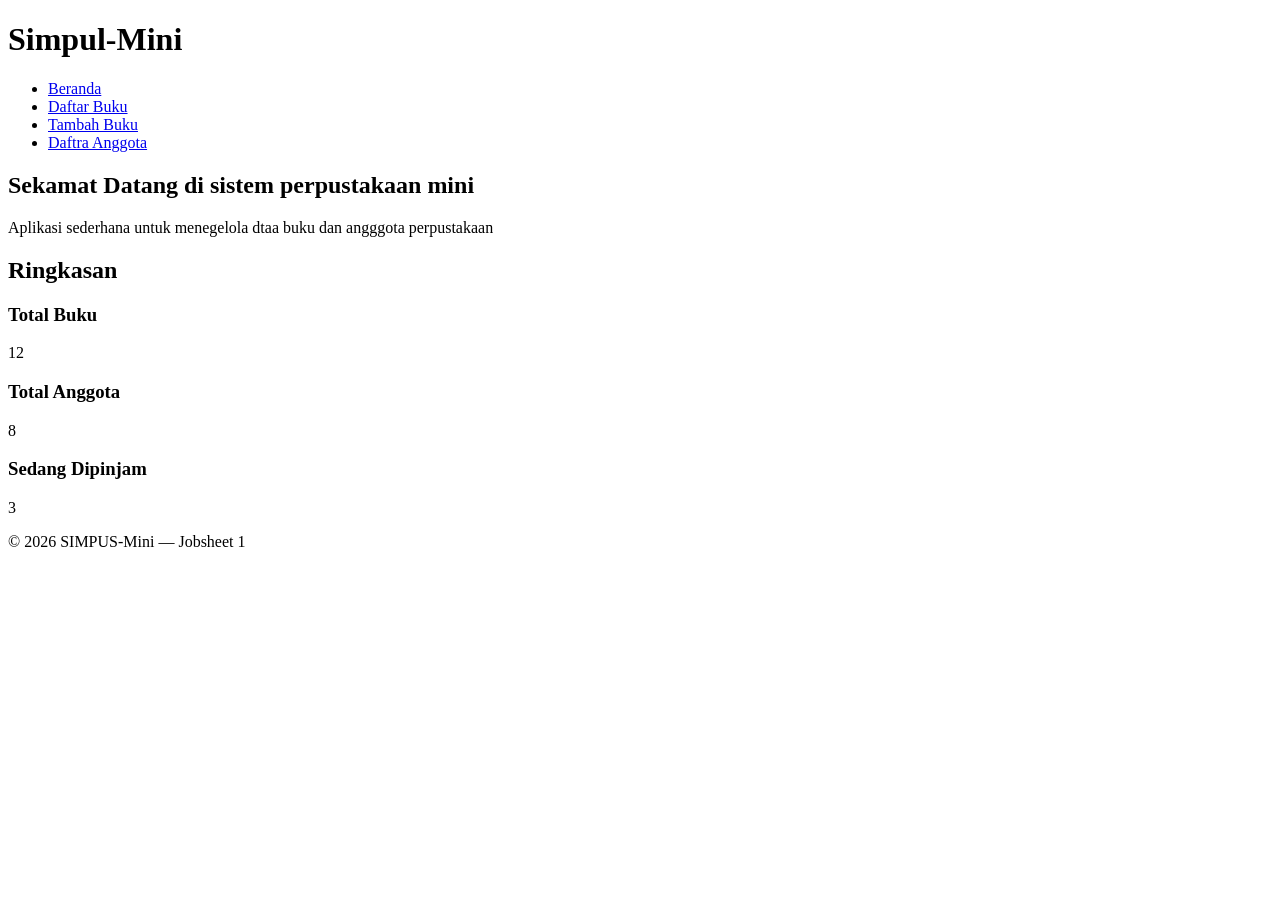
<file: Jobsheet01/index.html>
<!DOCTYPE html>
<html lang=""id">

<head>
    <meta charst=""UTF-8">
    <title>Simpul-Mini | Beranda</title>
</head>

<body> 
    <header>
        <h1>Simpul-Mini</h1>
        <nav>
            <ul>
                <li><a href="Index.html">Beranda</a></li>
                <li><a href="buku/list.html">Daftar Buku</a></li>
                <li><a href="buku/tambahan.html">Tambah Buku</a></li>
                <li><a href="anggota/list.html">Daftra Anggota</a></li>
            </ul>
        </nav>
    </header>

    <main>
        <section>
            <h2>Sekamat Datang di sistem perpustakaan mini</h2>
            <p> Aplikasi sederhana untuk menegelola dtaa buku dan angggota perpustakaan</p>
        </section>

        <section>
            <h2>Ringkasan</h2>
            <article>
                <h3>Total Buku</h3>
                <p>12</p>
            </article>
            <article>
                <h3>Total Anggota</h3>
                <p>8</p>
            </article>
            <article>
                <h3>Sedang Dipinjam</h3>
                <p>3</p>
            </article>
        </section>
    </main>

    <footer>
        <p>&copy; 2026 SIMPUS-Mini &mdash; Jobsheet 1</p>
    </footer>
</body>
</html>
</file>
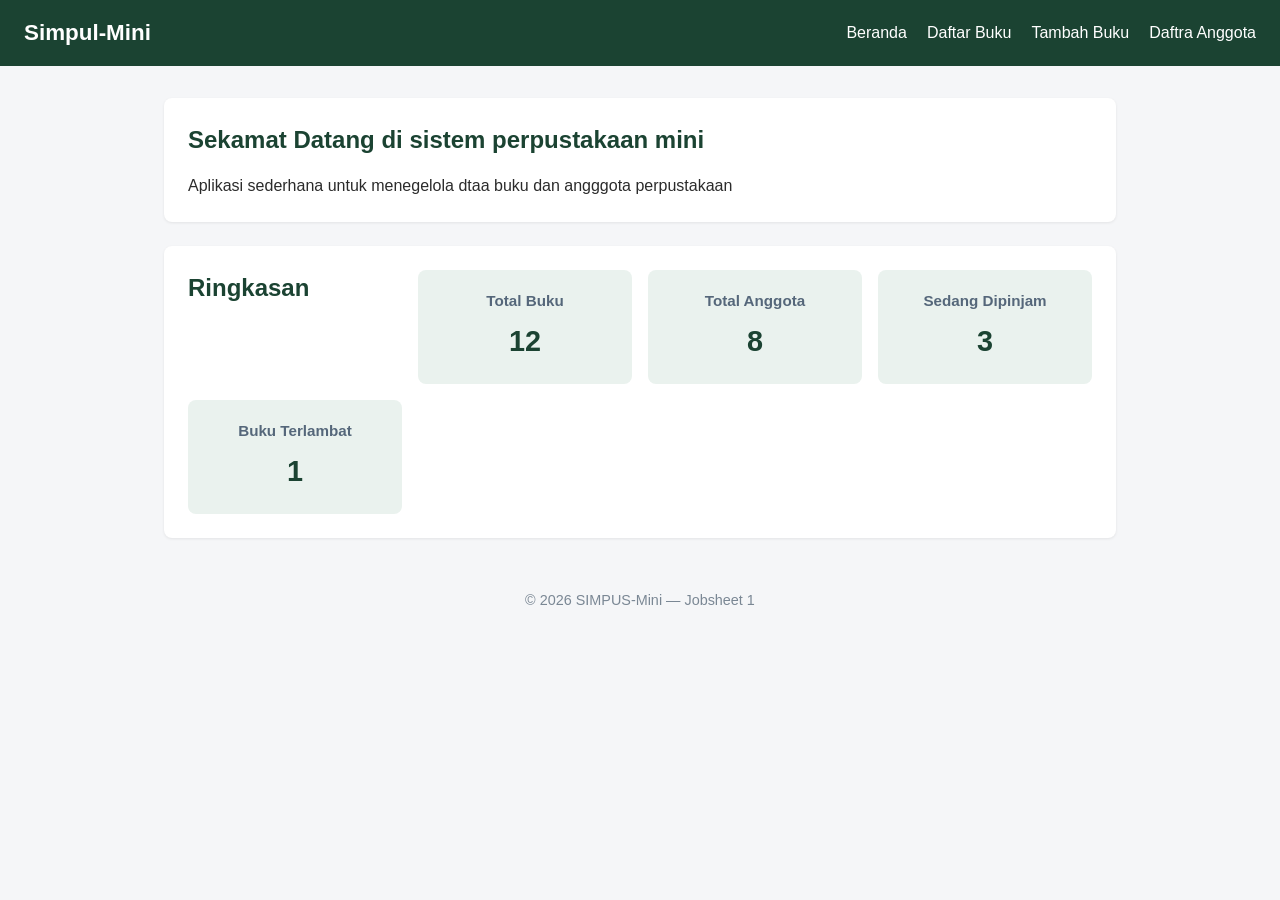
<file: Jobsheet02/index.html>
<!DOCTYPE html>
<html lang=""id">

<head>
    <meta charst=""UTF-8">
    <title>Simpus-Mini | Beranda</title>
    <link rel="stylesheet" href="assets/style.css">
</head>

<body> 
    <header>
        <h1>Simpul-Mini</h1>
        <nav>
            <ul>
                <li><a href="Index.html">Beranda</a></li>
                <li><a href="buku/list.html">Daftar Buku</a></li>
                <li><a href="buku/tambahan.html">Tambah Buku</a></li>
                <li><a href="anggota/list.html">Daftra Anggota</a></li>
            </ul>
        </nav>
    </header>

    <main>
        <section>
            <h2>Sekamat Datang di sistem perpustakaan mini</h2>
            <p> Aplikasi sederhana untuk menegelola dtaa buku dan angggota perpustakaan</p>
        </section>

        <section>
            <h2>Ringkasan</h2>
            <article>
                <h3>Total Buku</h3>
                <p>12</p>
            </article>
            <article>
                <h3>Total Anggota</h3>
                <p>8</p>
            </article>
            <article>
                <h3>Sedang Dipinjam</h3>
                <p>3</p>
            </article>
            <article>
                <h3>Buku Terlambat</h3>
                <p>1</p>
            </article>
        </section>
    </main>

    <footer>
        <p>&copy; 2026 SIMPUS-Mini &mdash; Jobsheet 1</p>
    </footer>
</body>
</html>
</file>
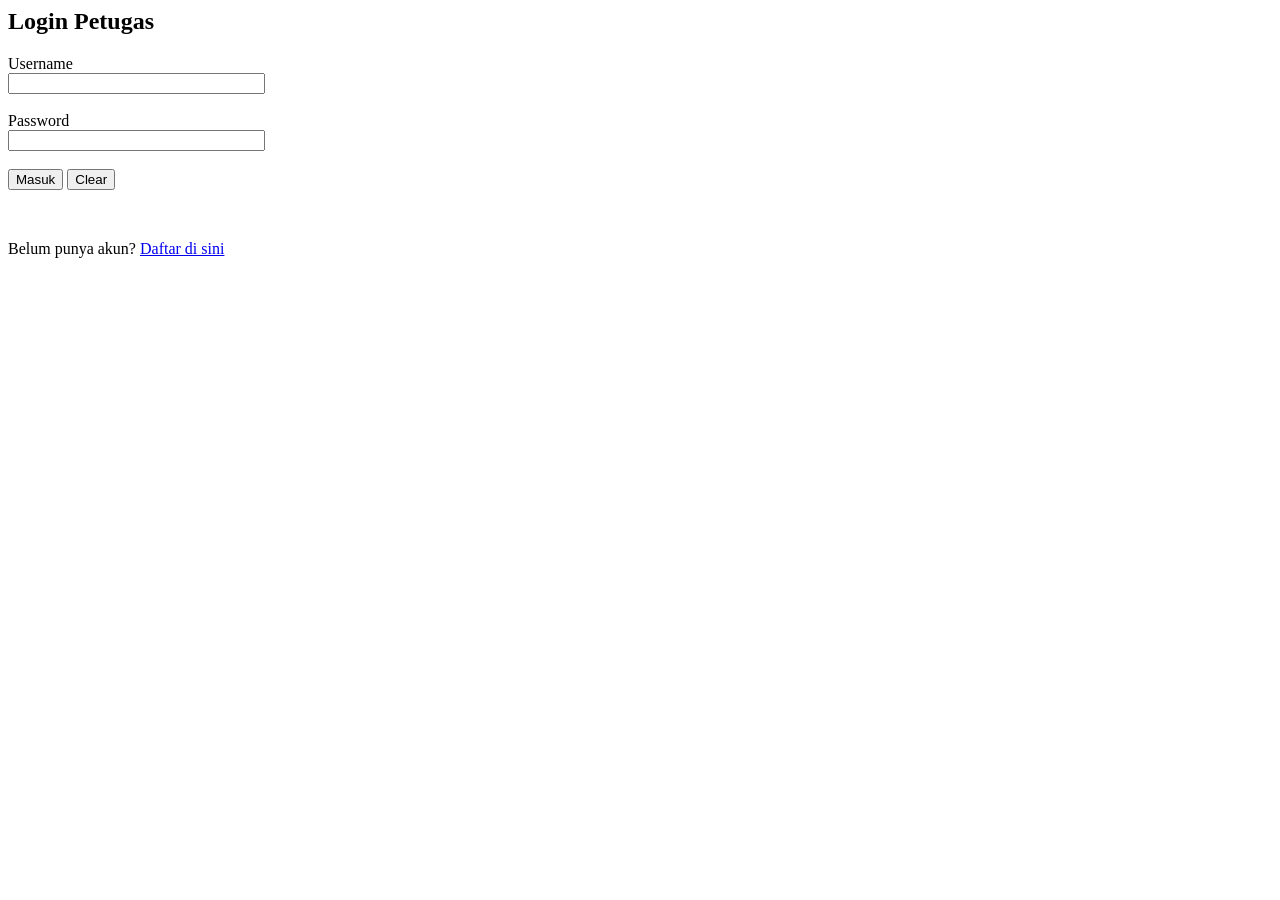
<file: Jobsheet04/login (1).html>
<html>
<head>
    <title>Login Petugas</title>
</head>
<body>
    <h2>Login Petugas</h2>

    <form action="dashboard.html" method="POST">
        <label>Username</label><br>
        <input type="text" name="username" size="30"><br><br>

        <label>Password</label><br>
        <input type="password" name="password" size="30"><br><br>

        <input type="submit" value="Masuk">
        <input type="reset" value="Clear">
    </form>

    <br>
    <p>Belum punya akun? <a href="registrasi.html">Daftar di sini</a></p>
</body>
</html>
</file>
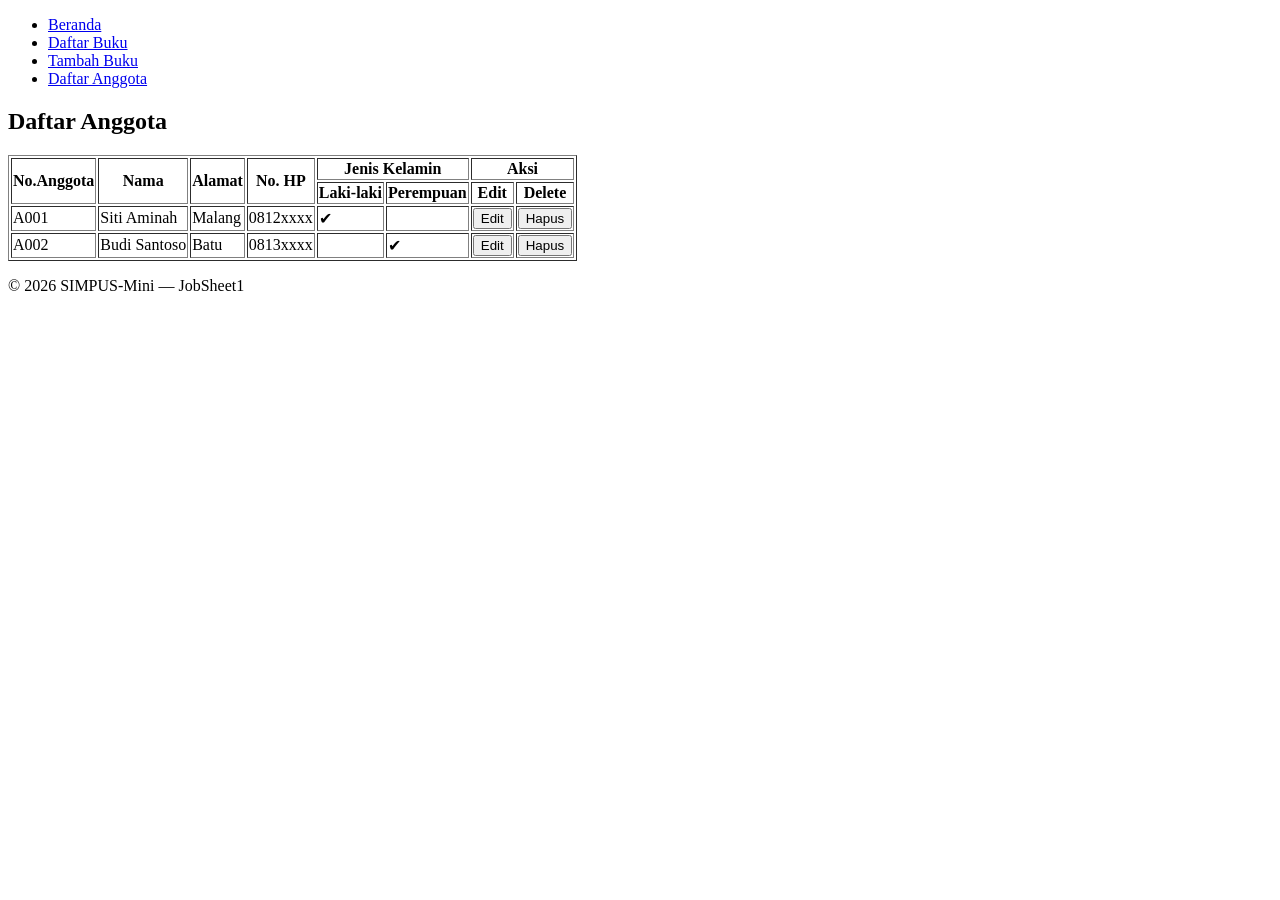
<file: Jobsheet01/anggota/list.html>
<!DOCTYPE html>
<html lang="en">


<body>
    <header>
        <nav>
            <ul>
                <li><a href="../index.html">Beranda</a></li>
                <li><a href="list.html">Daftar Buku</a></li>
                <li><a href="tambah.html">Tambah Buku</a></li>
                <li><a href="../anggota/list.html">Daftar Anggota</a></li>
            </ul>
        </nav>
    </header>

    <main>
        <section>
            <h2>Daftar Anggota</h2>
            <table border="1">
                <thead>
                    <tr>
                        <th rowspan="2">No.Anggota</th>
                        <th rowspan="2">Nama</th>
                        <th rowspan="2">Alamat</th>
                        <th rowspan="2">No. HP</th>
                        <th colspan="2">Jenis Kelamin</th>
                        <th colspan="2">Aksi</th>
                    </tr>
                    <tr>
                        <th>Laki-laki</th>
                        <th>Perempuan</th>
                        <th>Edit</th>
                        <th>Delete</th>
                    </tr>
                </thead>
                <tbody>
                    <tr>
                        <td>A001</td>
                        <td>Siti Aminah</td>
                        <td>Malang</td>
                        <td>0812xxxx</td>
                        <td>✔</td>
                        <td></td>
                        <td><button type="button">Edit</button></td>
                        <td><button type="button">Hapus</button></td>
                    </tr>
                    <tr>
                        <td>A002</td>
                        <td>Budi Santoso</td>
                        <td>Batu</td>
                        <td>0813xxxx</td>
                        <td></td>
                        <td>✔</td>
                        <td><button type="button">Edit</button></td>
                        <td><button type="button">Hapus</button></td>
                    </tr>
                </tbody>
            </table>
        </section>
    </main>

    <footer>
        <p>&copy; 2026 SIMPUS-Mini &mdash; JobSheet1</p>
    </footer>
</body>

</html>
</file>
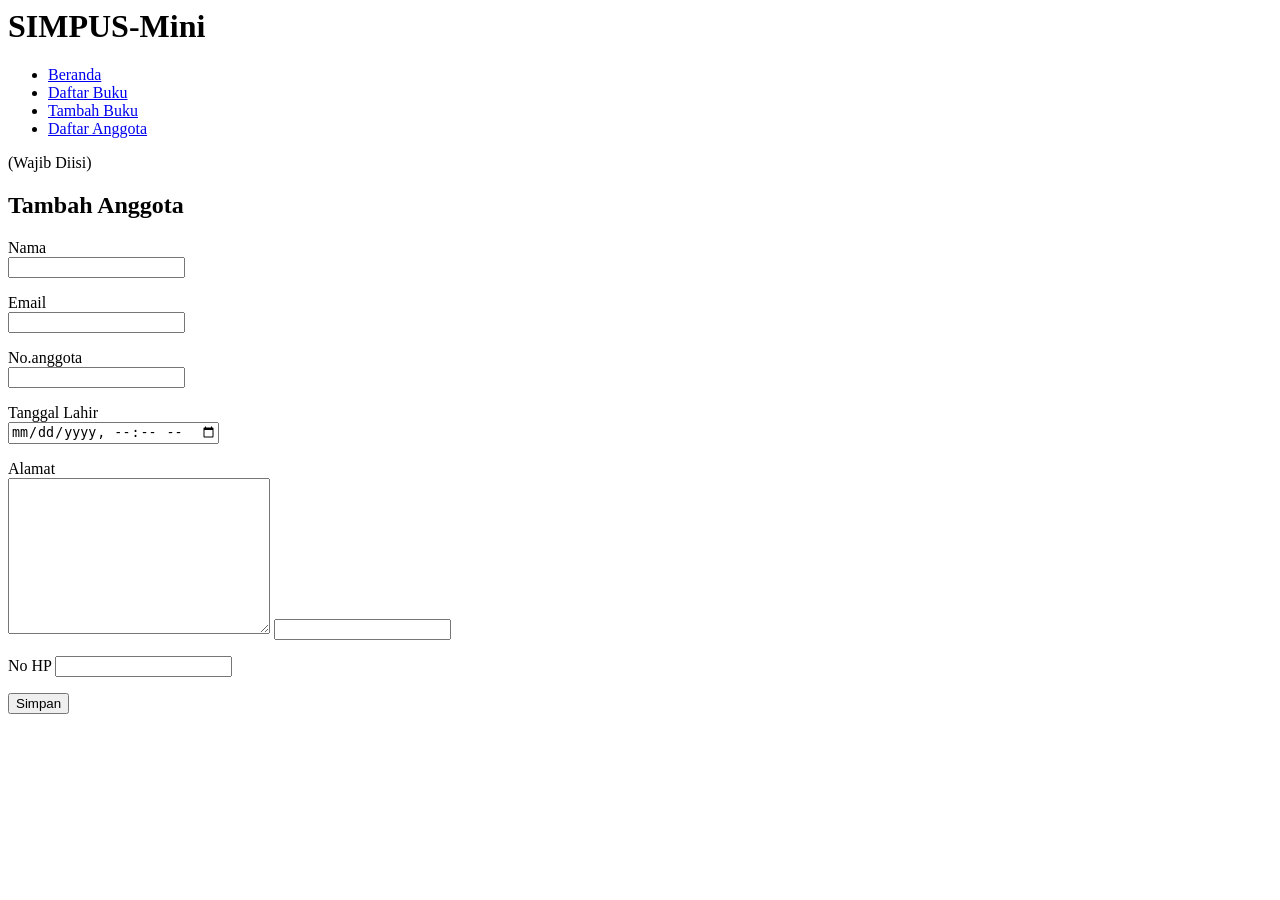
<file: Jobsheet01/anggota/tambah.html>
<html>
    <!DOCTYPE html>
<html lang="en">

<head>
    <meta charset="UTF-8">
    <meta name="viewport" content="width=device-width, initial-scale=1.0">
    <title>SIMPUS-Mini | Daftar Anggota</title>
</head>

<body>
    <header>
        <h1>SIMPUS-Mini</h1>
        <nav>
            <ul>
                <li><a href="../index.html">Beranda</a></li>
                <li><a href="list.html">Daftar Buku</a></li>
                <li><a href="tambah.html">Tambah Buku</a></li>
                <li><a href="../anggota/list.html">Daftar Anggota</a></li>
            </ul>
        </nav>
    </header>
    <main>
        <section>
            <span> (Wajib Diisi)</span>
            <h2>Tambah Anggota</h2>
            <form method="POST" action="">
                <p> 
                    <label for="nama">Nama</label><br>
                    <input type="text" id="nama" name="nama_lengkap" required> 
                </p>
                <p>
                    <label for="nama">Email</label><br>
                    <input type="email" id="nama" name="nama" required>
                </p>
                <p>
                    <label for="no_anggota">No.anggota</label><br>
                    <input type="text" id="no_anggota" name="no_anggota" required>
                </p>
                <p>
                    <label for="tanggal_lahir">Tanggal Lahir</label><br>
                    <input type="datetime-local" value="dd/mm/yyyy hh:mm:ss" id="tanggal_lahir" name="tanggal_lahir" required>
                </p>
                <p>
                    <label for="almat">Alamat</label><br>
                    <textarea id="alamat" rows="10" cols="30" name="alamat"></textarea>
                    <input type="text" id="alamat" name="alamat">
                </p>
                <p>
                    <label for="no_hp">No HP</label>
                    <input type="number" id="no_hp" name="no_hp">
                </p>
                <p>
                    <button type="submit">Simpan</button>
                </p>
            </form>
        </section>
    </main>
</body>
</html>
</file>
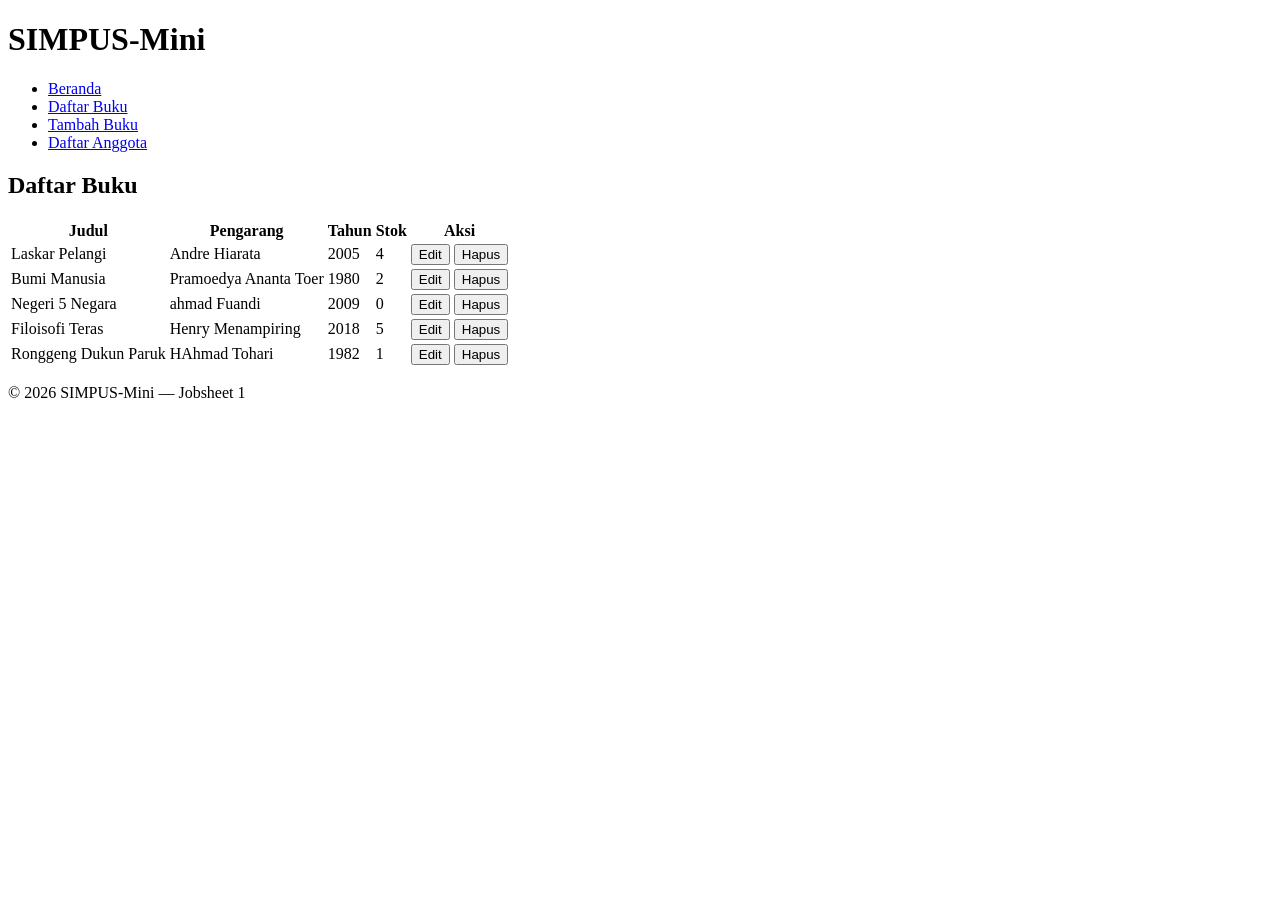
<file: Jobsheet01/buku/list.html>
<!DOCTYPE html>
<html lang="en">

<head>
    <meta charset="UTF-8">
    <meta name="viewport" content="width=device-width, initial-scale=1.0">
    <title>SIMPUS-Mini | Daftar Buku</title>
</head>

<body>
    <header>
        <h1>SIMPUS-Mini</h1>
        <nav>
            <ul>
                <li><a href="../index.html">Beranda</a></li>
                <li><a href="list.html">Daftar Buku</a></li>
                <li><a href="tambah.html">Tambah Buku</a></li>
                <li><a href="../anggota/list.html">Daftar Anggota</a></li>
            </ul>
        </nav>
    </header>

    <main>
        <section>
            <h2>Daftar Buku</h2>
            <table>
                <thead>
                    <tr>
                        <th>Judul</th>
                        <th>Pengarang</th>
                        <th>Tahun</th>
                        <th>Stok</th>
                        <th>Aksi</th>
                    </tr>
                </thead>
                <tbody>
                    <tr>
                        <td>Laskar Pelangi</td>
                        <td>Andre Hiarata</td>
                        <td>2005</td>
                        <td>4</td>
                        <td>
                            <button type="button">Edit</button>
                            <button type="button">Hapus</button>
                        </td>
                    </tr>
                    <tr>
                        <td>Bumi Manusia</td>
                        <td>Pramoedya Ananta Toer</td>
                        <td>1980</td>
                        <td>2</td>
                        <td>
                            <button type="button">Edit</button>
                            <button type="button">Hapus</button>
                        </td>
                    </tr>
                    <tr>
                        <td>Negeri 5 Negara</td>
                        <td>ahmad Fuandi</td>
                        <td>2009</td>
                        <td>0</td>
                        <td>
                            <button type="button">Edit</button>
                            <button type="button">Hapus</button>
                        </td>
                    </tr>
                    <tr>
                        <td>Filoisofi Teras</td>
                        <td>Henry Menampiring</td>
                        <td>2018</td>
                        <td>5</td>
                        <td>
                            <button type="button">Edit</button>
                            <button type="button">Hapus</button>
                        </td>
                    </tr>
                    <tr>
                        <td>Ronggeng Dukun Paruk</td>
                        <td>HAhmad Tohari</td>
                        <td>1982</td>
                        <td>1</td>
                        <td>
                            <button type="button">Edit</button>
                            <button type="button">Hapus</button>
                        </td>
                    </tr>
                </tbody>
            </table>
        </section>
    </main>

    <footer>
        <p>&copy; 2026 SIMPUS-Mini &mdash; Jobsheet 1</p>
    </footer>    
</body>

</html>
</file>
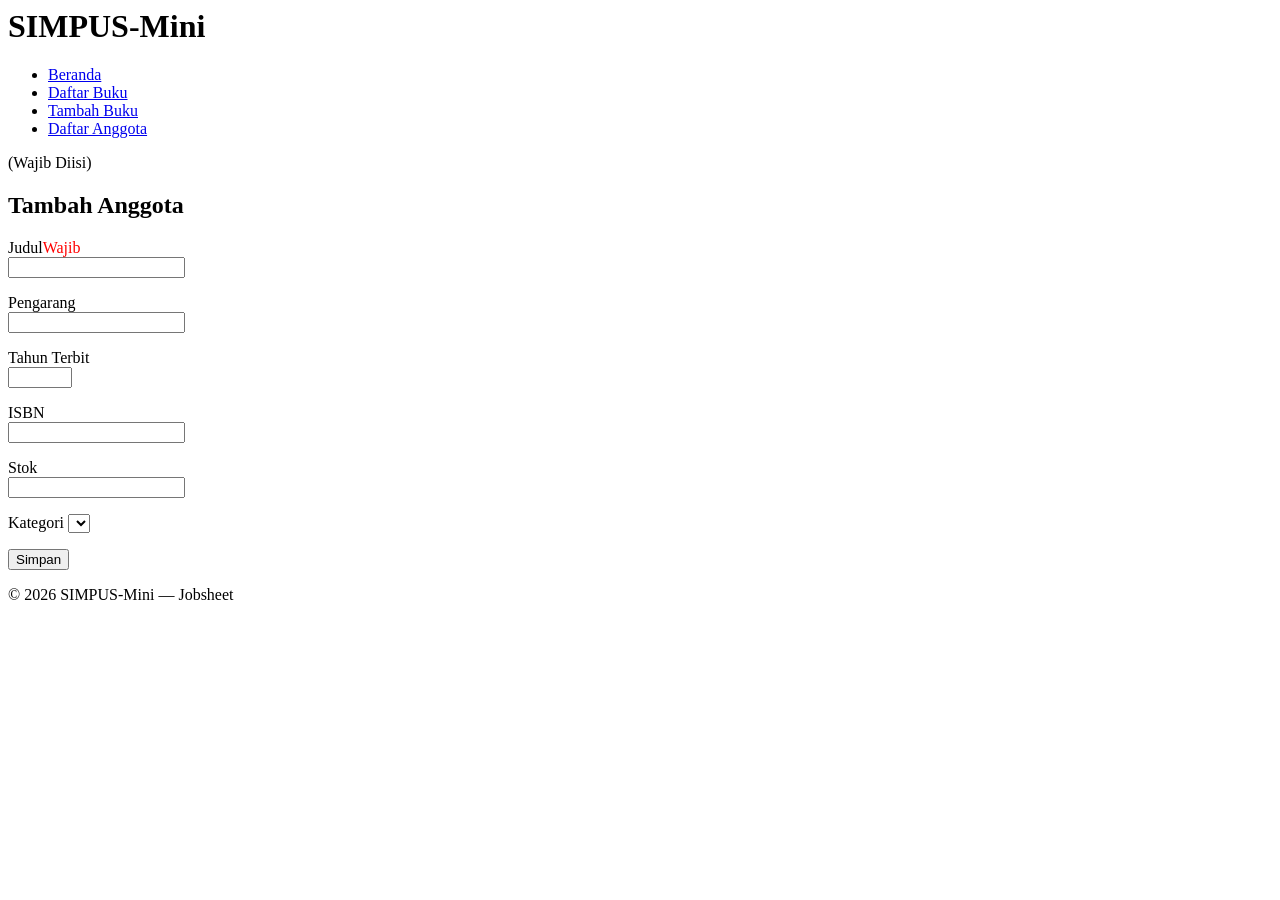
<file: Jobsheet01/buku/tambah.html>
<html>
    <!DOCTYPE html>
<html lang="en">

<head>
    <meta charset="UTF-8">
    <meta name="viewport" content="width=device-width, initial-scale=1.0">
    <title>SIMPUS-Mini | Daftar Buku</title>
</head>

<body>
    <header>
        <h1>SIMPUS-Mini</h1>
        <nav>
            <ul>
                <li><a href="../index.html">Beranda</a></li>
                <li><a href="list.html">Daftar Buku</a></li>
                <li><a href="tambah.html">Tambah Buku</a></li>
                <li><a href="../anggota/list.html">Daftar Anggota</a></li>
            </ul>
        </nav>
    </header>
    <main>
        <section>
            <span> (Wajib Diisi)</span>
            <h2>Tambah Anggota</h2>
            <form method="POST" action="">
                <p> 
                    <label for="judul">Judul<span style="color:red">Wajib</span></label><br>
                    <input type="text" id="judul" name="judul" required> 
                </p>
                <p>
                    <label for="pengarang">Pengarang</label><br>
                    <input type="text" id="pengarang" name="pengarang" required>
                </p>
                <p>
                    <label for="tahun">Tahun Terbit</label><br>
                    <input type="number" id="tahun" name="tahun" min="1900" max="2026" required>
                </p>
                <p>
                    <label for="isbn">ISBN</label><br>
                    <input type="text "id="isbn" name="isbn" required>
                </p>
                <p>
                    <label for="stok">Stok</label><br>
                    <input type="number" id="stok"  name="stok" min="0">
                </p>
                <p>
                    <label for="kategori">Kategori</label>
                    <select id="kategori" name="kategori">
                        <option value="fiksi"></option>
                        <option value="non fiksi"></option>
                        <option value="referensi"></option>
                    </select>
                </p>
                <p>
                    <button type="submit">Simpan</button>
                </p>
            </form>
        </section>
    </main>
</body>
<footer>
    <p>&copy; 2026 SIMPUS-Mini &mdash; Jobsheet</p>
</footer>
</html>
</file>
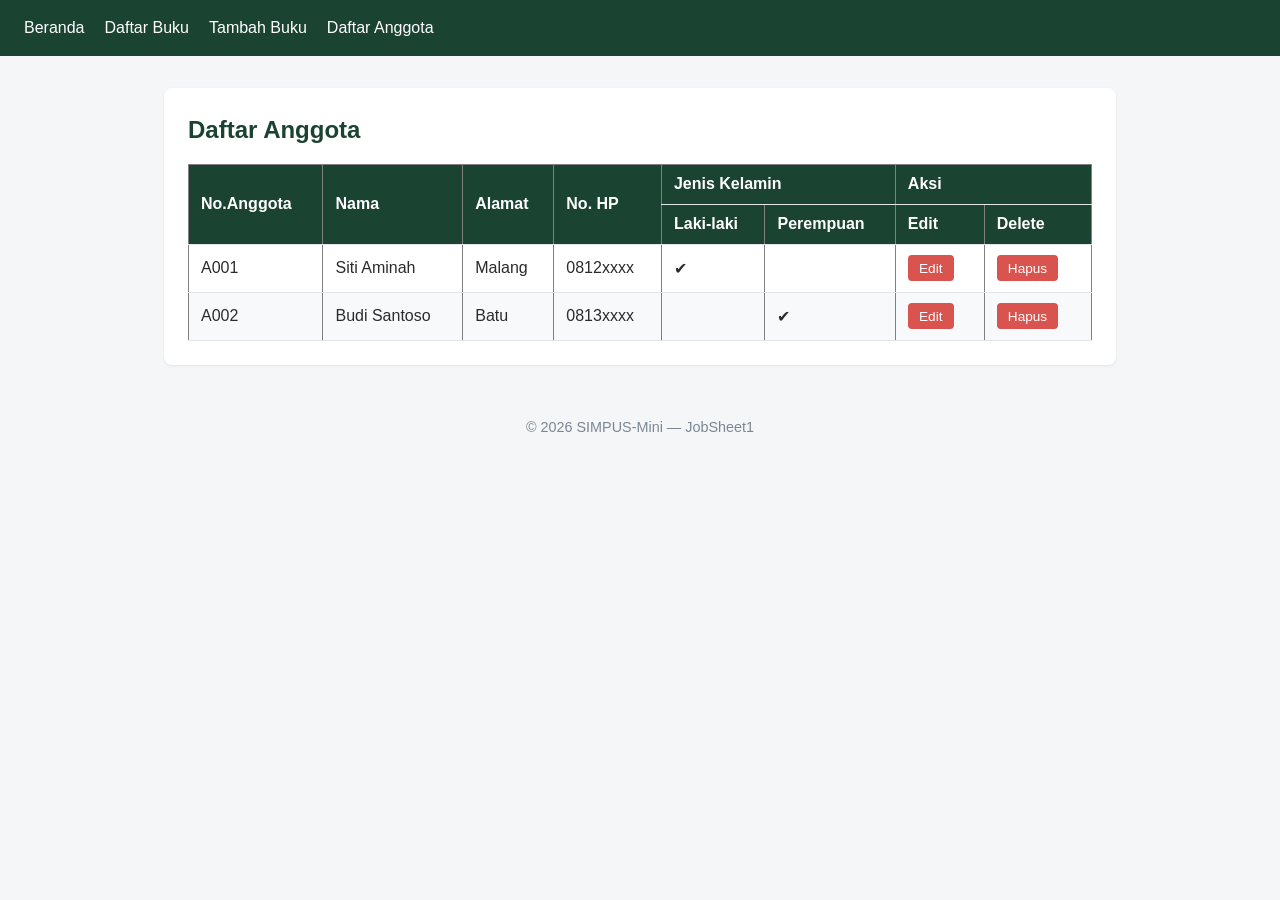
<file: Jobsheet02/anggota/list.html>
<html>
    <!DOCTYPE html>
<html lang="en">

<head>
    <meta charset="UTF-8">
    <meta name="viewport" content="width=device-width, initial-scale=1.0">
    <title>SIMPUS-Mini | Daftar Anggota</title>
    <link rel="stylesheet" href="../assets/style.css">
</head>
<body>
    <header>
        <nav>
            <ul>
                <li><a href="../index.html">Beranda</a></li>
                <li><a href="list.html">Daftar Buku</a></li>
                <li><a href="tambah.html">Tambah Buku</a></li>
                <li><a href="../anggota/list.html">Daftar Anggota</a></li>
            </ul>
        </nav>
    </header>

    <main>
        <section>
            <h2>Daftar Anggota</h2>
            <table border="1">
                <thead>
                    <tr>
                        <th rowspan="2">No.Anggota</th>
                        <th rowspan="2">Nama</th>
                        <th rowspan="2">Alamat</th>
                        <th rowspan="2">No. HP</th>
                        <th colspan="2">Jenis Kelamin</th>
                        <th colspan="2">Aksi</th>
                    </tr>
                    <tr>
                        <th>Laki-laki</th>
                        <th>Perempuan</th>
                        <th>Edit</th>
                        <th>Delete</th>
                    </tr>
                </thead>
                <tbody>
                    <tr>
                        <td>A001</td>
                        <td>Siti Aminah</td>
                        <td>Malang</td>
                        <td>0812xxxx</td>
                        <td>✔</td>
                        <td></td>
                        <td><button type="button">Edit</button></td>
                        <td><button type="button">Hapus</button></td>
                    </tr>
                    <tr>
                        <td>A002</td>
                        <td>Budi Santoso</td>
                        <td>Batu</td>
                        <td>0813xxxx</td>
                        <td></td>
                        <td>✔</td>
                        <td><button type="button">Edit</button></td>
                        <td><button type="button">Hapus</button></td>
                    </tr>
                </tbody>
            </table>
        </section>
    </main>

    <footer>
        <p>&copy; 2026 SIMPUS-Mini &mdash; JobSheet1</p>
    </footer>
</body>

</html>
</file>
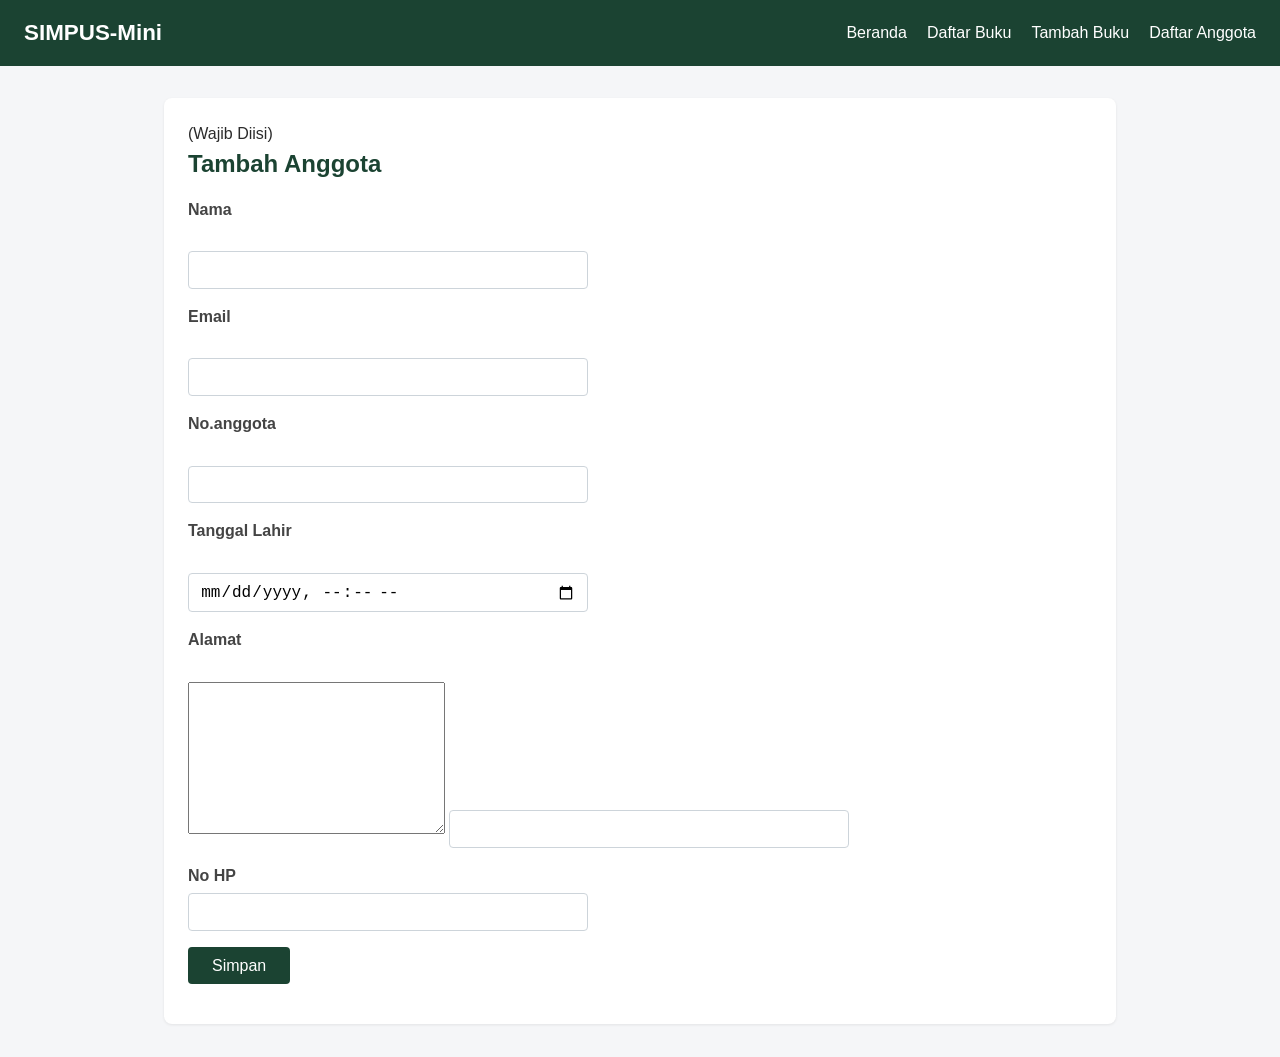
<file: Jobsheet02/anggota/tambah.html>
<html>
    <!DOCTYPE html>
<html lang="en">

<head>
    <meta charset="UTF-8">
    <meta name="viewport" content="width=device-width, initial-scale=1.0">
    <title>SIMPUS-Mini | Daftar Anggota</title>
    <link rel="stylesheet" href="../assets/style.css">
</head>

<body>
    <header>
        <h1>SIMPUS-Mini</h1>
        <nav>
            <ul>
                <li><a href="../index.html">Beranda</a></li>
                <li><a href="list.html">Daftar Buku</a></li>
                <li><a href="tambah.html">Tambah Buku</a></li>
                <li><a href="../anggota/list.html">Daftar Anggota</a></li>
            </ul>
        </nav>
    </header>
    <main>
        <section>
            <span> (Wajib Diisi)</span>
            <h2>Tambah Anggota</h2>
            <form method="POST" action="">
                <p> 
                    <label for="nama">Nama</label><br>
                    <input type="text" id="nama" name="nama_lengkap" required> 
                </p>
                <p>
                    <label for="nama">Email</label><br>
                    <input type="email" id="nama" name="nama" required>
                </p>
                <p>
                    <label for="no_anggota">No.anggota</label><br>
                    <input type="text" id="no_anggota" name="no_anggota" required>
                </p>
                <p>
                    <label for="tanggal_lahir">Tanggal Lahir</label><br>
                    <input type="datetime-local" value="dd/mm/yyyy hh:mm:ss" id="tanggal_lahir" name="tanggal_lahir" required>
                </p>
                <p>
                    <label for="almat">Alamat</label><br>
                    <textarea id="alamat" rows="10" cols="30" name="alamat"></textarea>
                    <input type="text" id="alamat" name="alamat">
                </p>
                <p>
                    <label for="no_hp">No HP</label>
                    <input type="number" id="no_hp" name="no_hp">
                </p>
                <p>
                    <button type="submit">Simpan</button>
                </p>
            </form>
        </section>
    </main>
</body>
</html>
</file>
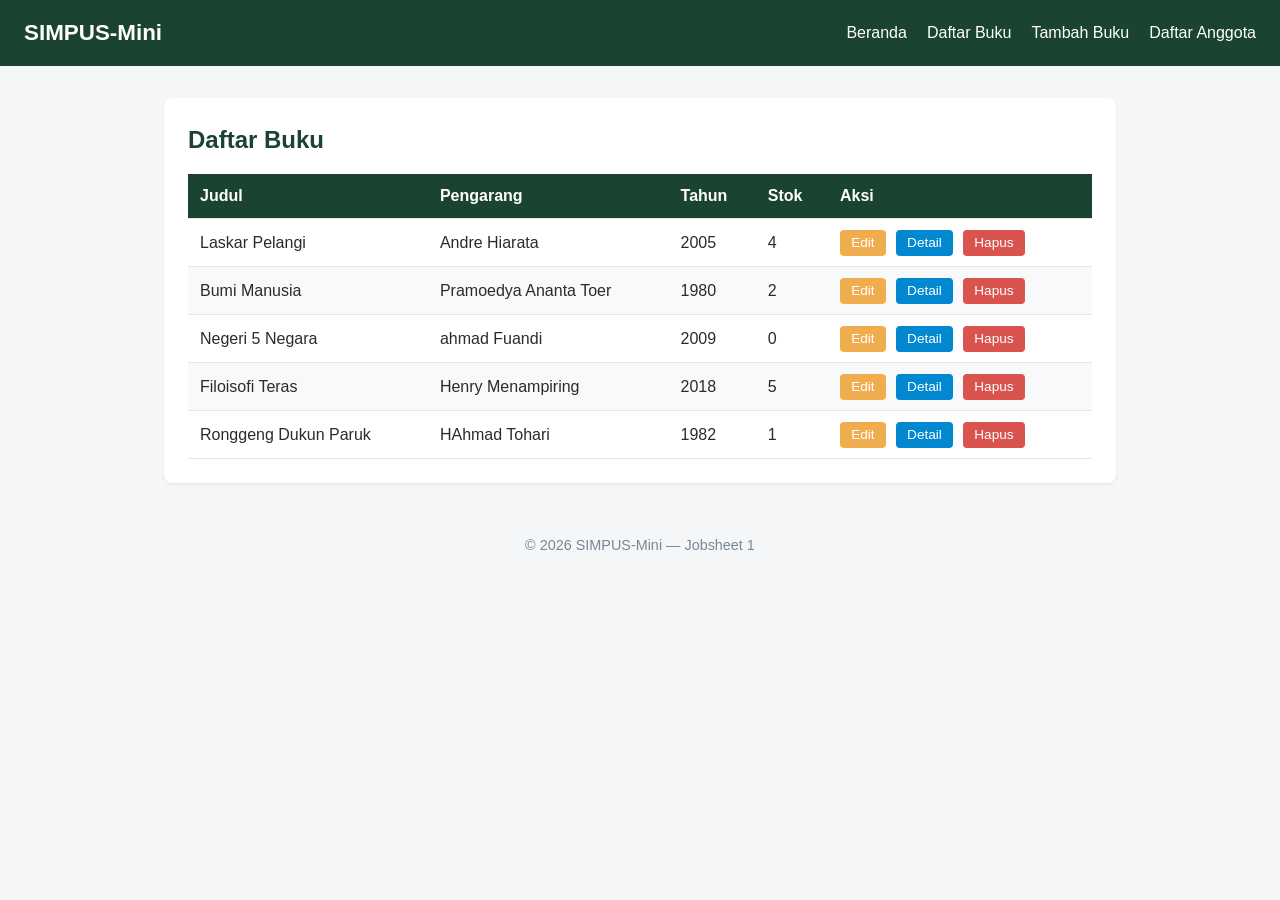
<file: Jobsheet02/buku/list.html>
<!DOCTYPE html>
<html lang="en">

<head>
    <meta charset="UTF-8">
    <meta name="viewport" content="width=device-width, initial-scale=1.0">
    <title>SIMPUS-Mini | Daftar Buku</title>
    <link rel="stylesheet" href="../assets/style.css">
</head>

<body>
    <header>
        <h1>SIMPUS-Mini</h1>
        <nav>
            <ul>
                <li><a href="../index.html">Beranda</a></li>
                <li><a href="list.html">Daftar Buku</a></li>
                <li><a href="tambah.html">Tambah Buku</a></li>
                <li><a href="../anggota/list.html">Daftar Anggota</a></li>
            </ul>
        </nav>
    </header>

    <main>
        <section>
            <h2>Daftar Buku</h2>
            <table>
                <thead>
                    <tr>
                        <th>Judul</th>
                        <th>Pengarang</th>
                        <th>Tahun</th>
                        <th>Stok</th>
                        <th>Aksi</th>
                    </tr>
                </thead>
                <tbody>
                    <tr>
                        <td>Laskar Pelangi</td>
                        <td>Andre Hiarata</td>
                        <td>2005</td>
                        <td>4</td>
                        <td>
                            <button type="button">Edit</button>
                            <button type="button" class="btn-detail">Detail</button>
                            <button type="button">Hapus</button>
                        </td>
                    </tr>
                    <tr>
                        <td>Bumi Manusia</td>
                        <td>Pramoedya Ananta Toer</td>
                        <td>1980</td>
                        <td>2</td>
                        <td>
                            <button type="button">Edit</button>
                            <button type="button" class="btn-detail">Detail</button>
                            <button type="button">Hapus</button>
                        </td>
                    </tr>
                    <tr>
                        <td>Negeri 5 Negara</td>
                        <td>ahmad Fuandi</td>
                        <td>2009</td>
                        <td>0</td>
                        <td>
                            <button type="button">Edit</button>
                            <button type="button" class="btn-detail">Detail</button>
                            <button type="button">Hapus</button>
                        </td>
                    </tr>
                    <tr>
                        <td>Filoisofi Teras</td>
                        <td>Henry Menampiring</td>
                        <td>2018</td>
                        <td>5</td>
                        <td>
                            <button type="button">Edit</button>
                            <button type="button" class="btn-detail">Detail</button>
                            <button type="button">Hapus</button>
                        </td>
                    </tr>
                    <tr>
                        <td>Ronggeng Dukun Paruk</td>
                        <td>HAhmad Tohari</td>
                        <td>1982</td>
                        <td>1</td>
                        <td>
                            <button type="button">Edit</button>
                            <button type="button" class="btn-detail">Detail</button>
                            <button type="button">Hapus</button>
                        </td>
                    </tr>
                </tbody>
            </table>
        </section>
    </main>

    <footer>
        <p>&copy; 2026 SIMPUS-Mini &mdash; Jobsheet 1</p>
    </footer>    
</body>

</html>
</file>
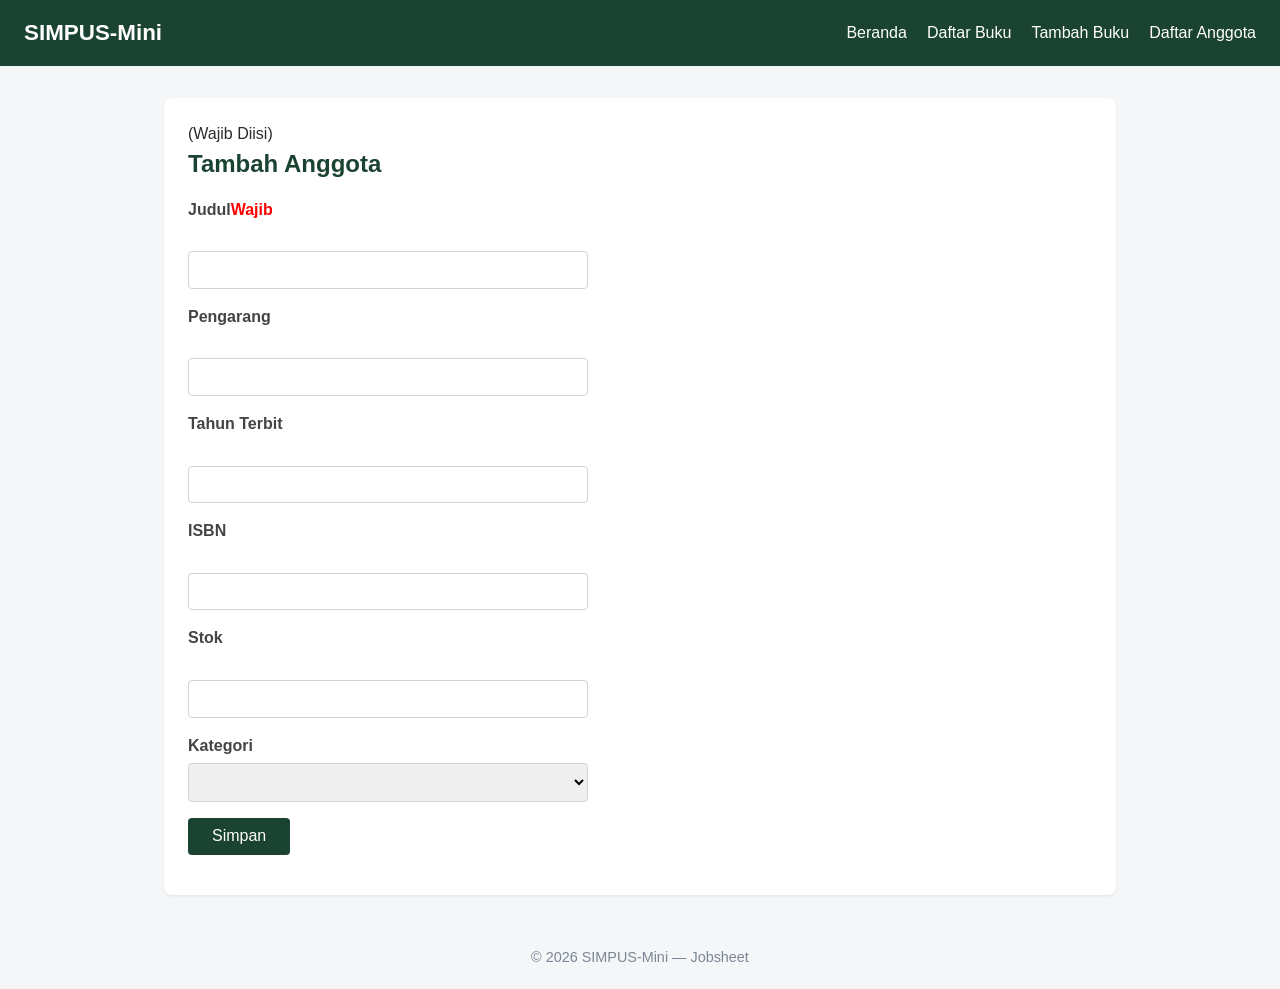
<file: Jobsheet02/buku/tambah.html>
<html>
    <!DOCTYPE html>
<html lang="en">

<head>
    <meta charset="UTF-8">
    <meta name="viewport" content="width=device-width, initial-scale=1.0">
    <title>SIMPUS-Mini | Daftar Buku</title>
    <link rel="stylesheet" href="../assets/style.css">
</head>

<body>
    <header>
        <h1>SIMPUS-Mini</h1>
        <nav>
            <ul>
                <li><a href="../index.html">Beranda</a></li>
                <li><a href="list.html">Daftar Buku</a></li>
                <li><a href="tambah.html">Tambah Buku</a></li>
                <li><a href="../anggota/list.html">Daftar Anggota</a></li>
            </ul>
        </nav>
    </header>
    <main>
        <section>
            <span> (Wajib Diisi)</span>
            <h2>Tambah Anggota</h2>
            <form method="POST" action="">
                <p> 
                    <label for="judul">Judul<span style="color:red">Wajib</span></label><br>
                    <input type="text" id="judul" name="judul" required> 
                </p>
                <p>
                    <label for="pengarang">Pengarang</label><br>
                    <input type="text" id="pengarang" name="pengarang" required>
                </p>
                <p>
                    <label for="tahun">Tahun Terbit</label><br>
                    <input type="number" id="tahun" name="tahun" min="1900" max="2026" required>
                </p>
                <p>
                    <label for="isbn">ISBN</label><br>
                    <input type="text "id="isbn" name="isbn" required>
                </p>
                <p>
                    <label for="stok">Stok</label><br>
                    <input type="number" id="stok"  name="stok" min="0">
                </p>
                <p>
                    <label for="kategori">Kategori</label>
                    <select id="kategori" name="kategori">
                        <option value="fiksi"></option>
                        <option value="non fiksi"></option>
                        <option value="referensi"></option>
                    </select>
                </p>
                <p>
                    <button type="submit">Simpan</button>
                </p>
            </form>
        </section>
    </main>
</body>
<footer>
    <p>&copy; 2026 SIMPUS-Mini &mdash; Jobsheet</p>
</footer>
</html>
</file>
<file: Jobsheet02/assets/style.css>
/* ===== Reset & Base ===== */
* {
    box-sizing: border-box;
    margin: 0;
    padding: 0;
}

body {
    font-family: "Segoe UI", Arial, sans-serif;
    color: #2b2b2b;
    background-color: #f5f6f8;
    line-height: 1.5;
}

a {
    color: #1b4332;
    text-decoration: none;
}

a:hover {
    text-decoration: underline;
}

/* ===== Header & Navbar (Flexbox) ===== */
header {
    background-color: #1b4332;
    color: #fff;
    padding: 1rem 1.5rem;
    display: flex;
    align-items: center;
    justify-content: space-between;
    flex-wrap: wrap;
}

header h1 {
    font-size: 1.4rem;
}

header nav ul {
    list-style: none;
    display: flex;
    gap: 1.25rem;
}

header nav a {
    color: #fff;
    font-weight: 500;
}

/* ===== Main Layout ===== */
main {
    max-width: 1000px;
    margin: 2rem auto;
    padding: 0 1.5rem;
}

section {
    background-color: #fff;
    border-radius: 8px;
    padding: 1.5rem;
    margin-bottom: 1.5rem;
    box-shadow: 0 1px 3px rgba(0, 0, 0, 0.08);
}

section h2 {
    margin-bottom: 1rem;
    color: #1b4332;
}

/* ===== Kartu Statistik (CSS Grid) ===== */
main section:nth-of-type(2) {
    display: grid;
    grid-template-columns: repeat(4, 1fr);
    gap: 1rem;
}

main section:nth-of-type(2) article {
    background-color: #eaf2ee;
    border-radius: 8px;
    padding: 1.25rem;
    text-align: center;
}

main section:nth-of-type(2) article h3 {
    font-size: 0.95rem;
    color: #55677a;
    margin-bottom: 0.5rem;
}

main section:nth-of-type(2) article p {
    font-size: 1.8rem;
    font-weight: 700;
    color: #1b4332;
}

/* ===== Tabel ===== */
table {
    width: 100%;
    border-collapse: collapse;
}

th, td {
    text-align: left;
    padding: 0.65rem 0.75rem;
    border-bottom: 1px solid #e2e6ea;
}

thead {
    background-color: #1b4332;
    color: #fff;
}

tbody tr:nth-child(even) {
    background-color: #f7f9fb;
}

tbody tr:hover {
    background-color: #eaf2ee;
}

td button {
    padding: 0.35rem 0.7rem;
    margin-right: 0.35rem;
    border: none;
    border-radius: 4px;
    cursor: pointer;
    font-size: 0.85rem;
}

td button:first-of-type {
    background-color: #f0ad4e;
    color: #fff;
}

td button:last-of-type {
    background-color: #d9534f;
    color: #fff;
}

.btn-detail {
    background-color: #0288d1;
    color: #fff;
}

/* ===== Form ===== */
form p {
    margin-bottom: 1rem;
}

form label {
    display: block;
    margin-bottom: 0.35rem;
    font-weight: 600;
    color: #444;
}

form input,
form select {
    width: 100%;
    max-width: 400px;
    padding: 0.55rem 0.7rem;
    border: 1px solid #cdd4da;
    border-radius: 4px;
    font-size: 1rem;
}

form button[type="submit"] {
    background-color: #1b4332;
    color: #fff;
    border: none;
    padding: 0.6rem 1.5rem;
    border-radius: 4px;
    font-size: 1rem;
    cursor: pointer;
}

form button[type="submit"]:hover {
    background-color: #123527;
}

/* ===== Footer ===== */
footer {
    text-align: center;
    padding: 1.25rem;
    color: #7a8794;
    font-size: 0.9rem;
}
</file>
